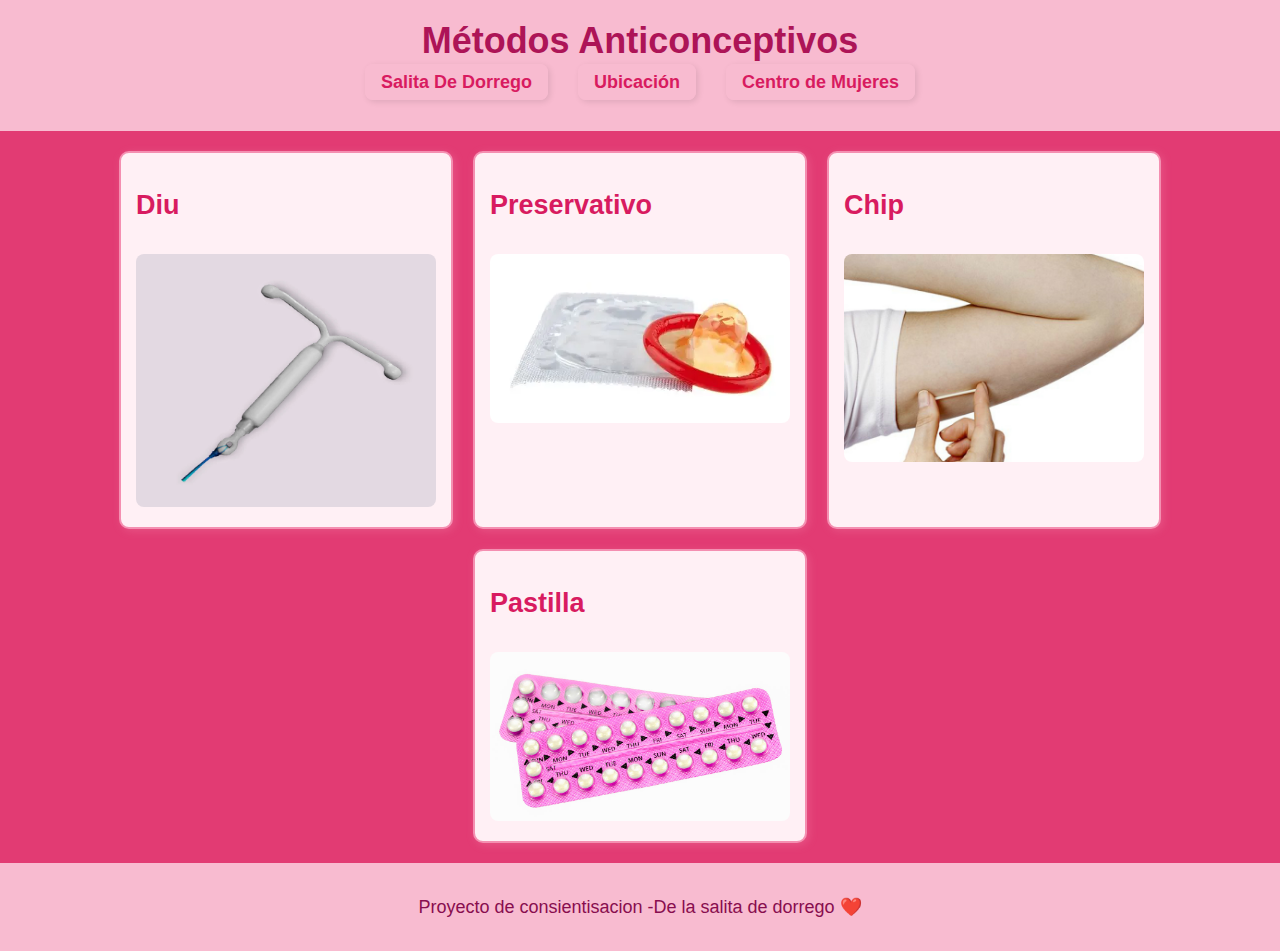
<file: index.html>
<!DOCTYPE html>
<html lang="es">
<head>
  <meta charset="UTF-8" />
  <meta name="viewport" content="width=device-width, initial-scale=1" />
  <title>Métodos Anticonceptivos</title>
  <link rel="stylesheet" href="estilo.css" />
</head>
<body>
  <header>
  <h1>Métodos Anticonceptivos</h1>
  <nav class="menu-navegacion">
    <ul>
      <li><a href="salita.html">Salita De Dorrego</a></li>
      <li><a href="ubicacion.html">Ubicación</a></li>
      <li><a href="salita.html">Centro de Mujeres</a></li>

    </ul>
  </nav>
</header>
  <main>
    <div class="contenedor-tarjetas">
      <div class="tarjeta">
        <h2><a href="diu.html">Diu</a></h2>
        <img src="img/diu.jpg" alt="diu">
      </div>
      <div class="tarjeta">
        <h2> <a href="condon.html">Preservativo</a></h2>
        <img src="img/condon.webp" alt="condon">
      </div>
      <div class="tarjeta">
        <h2> <a href="chip.html">Chip</a></h2>
         <img src="img/chip.jpg" alt="chip">
      </div>
      <div class="tarjeta">
        <h2> <a href="chip.html">Pastilla</a></h2>
        <img src="img/pastillas.jpeg" alt="Pastilla anticonceptiva">
      </div>

    </div>
  </main>

  <footer>
    <p>Proyecto de consientisacion -De la salita de dorrego ❤️</p>
  </footer>
</body>
</html>
</file>
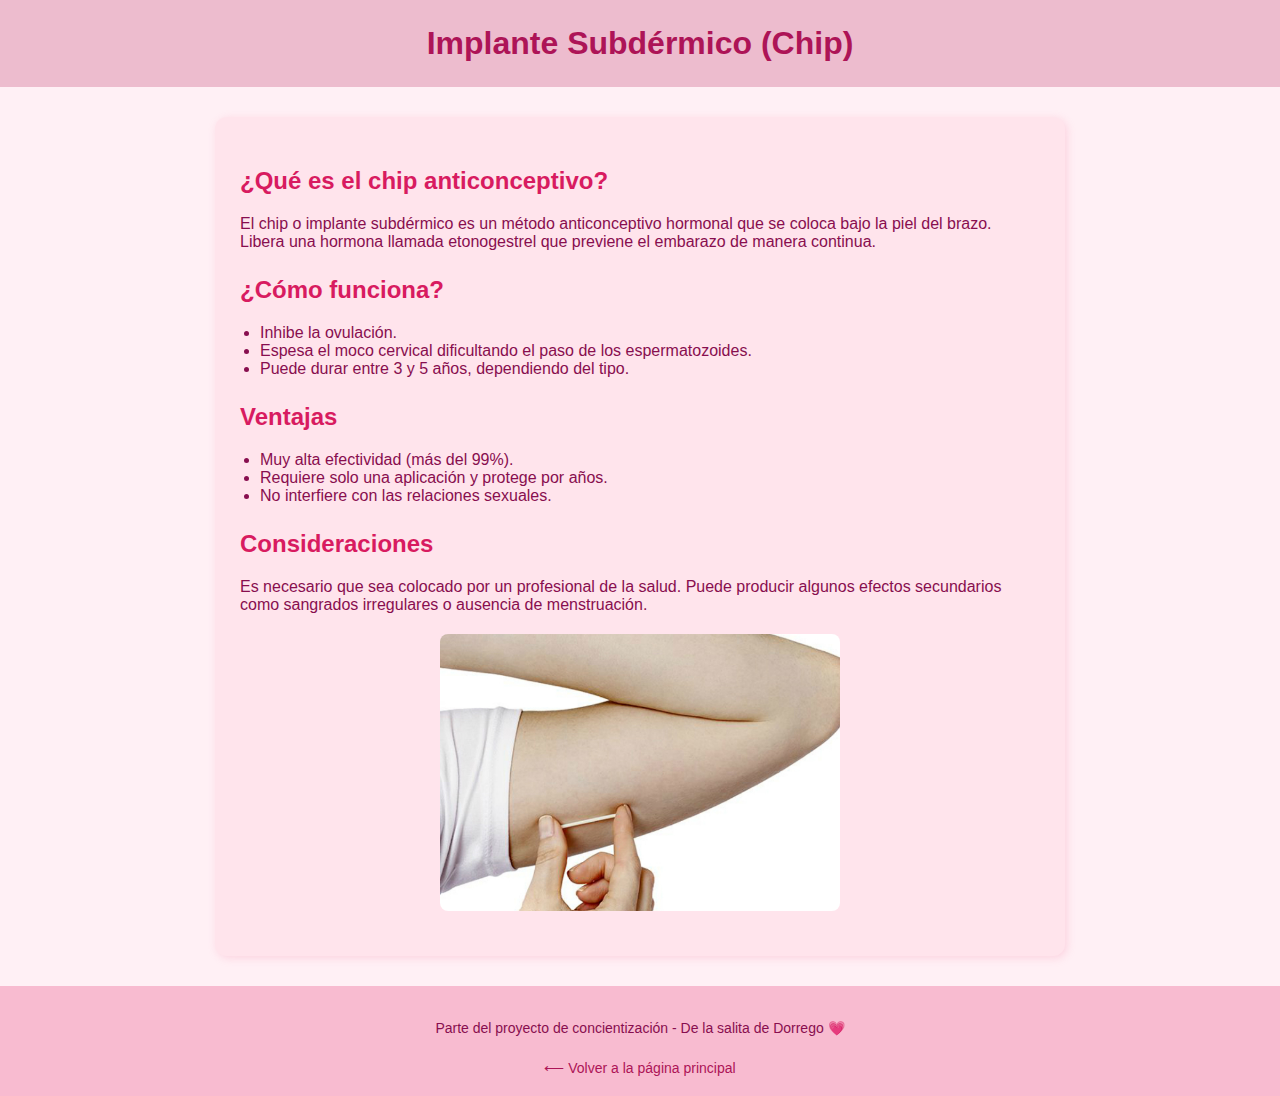
<file: chip.html>
<!DOCTYPE html>
<html lang="es">
<head>
  <meta charset="UTF-8" />
  <meta name="viewport" content="width=device-width, initial-scale=1" />
  <title>Chip - Método Anticonceptivo</title>
  <link rel="stylesheet" href="estilo2.css" />
</head>
<body>
  <header>
    <h1>Implante Subdérmico (Chip)</h1>
  </header>

  <main>
    <section class="info">
      <h2>¿Qué es el chip anticonceptivo?</h2>
      <p>El chip o implante subdérmico es un método anticonceptivo hormonal que se coloca bajo la piel del brazo. Libera una hormona llamada etonogestrel que previene el embarazo de manera continua.</p>

      <h2>¿Cómo funciona?</h2>
      <ul>
        <li>Inhibe la ovulación.</li>
        <li>Espesa el moco cervical dificultando el paso de los espermatozoides.</li>
        <li>Puede durar entre 3 y 5 años, dependiendo del tipo.</li>
      </ul>

      <h2>Ventajas</h2>
      <ul>
        <li>Muy alta efectividad (más del 99%).</li>
        <li>Requiere solo una aplicación y protege por años.</li>
        <li>No interfiere con las relaciones sexuales.</li>
      </ul>

      <h2>Consideraciones</h2>
      <p>Es necesario que sea colocado por un profesional de la salud. Puede producir algunos efectos secundarios como sangrados irregulares o ausencia de menstruación.</p>

      <img src="img/chip.jpg" alt="Implante anticonceptivo subdérmico">
    </section>
  </main>

  <footer>
    <p>Parte del proyecto de concientización - De la salita de Dorrego 💗</p>
    <a href="index.html">⟵ Volver a la página principal</a>
  </footer>
</body>
</html>
</file>
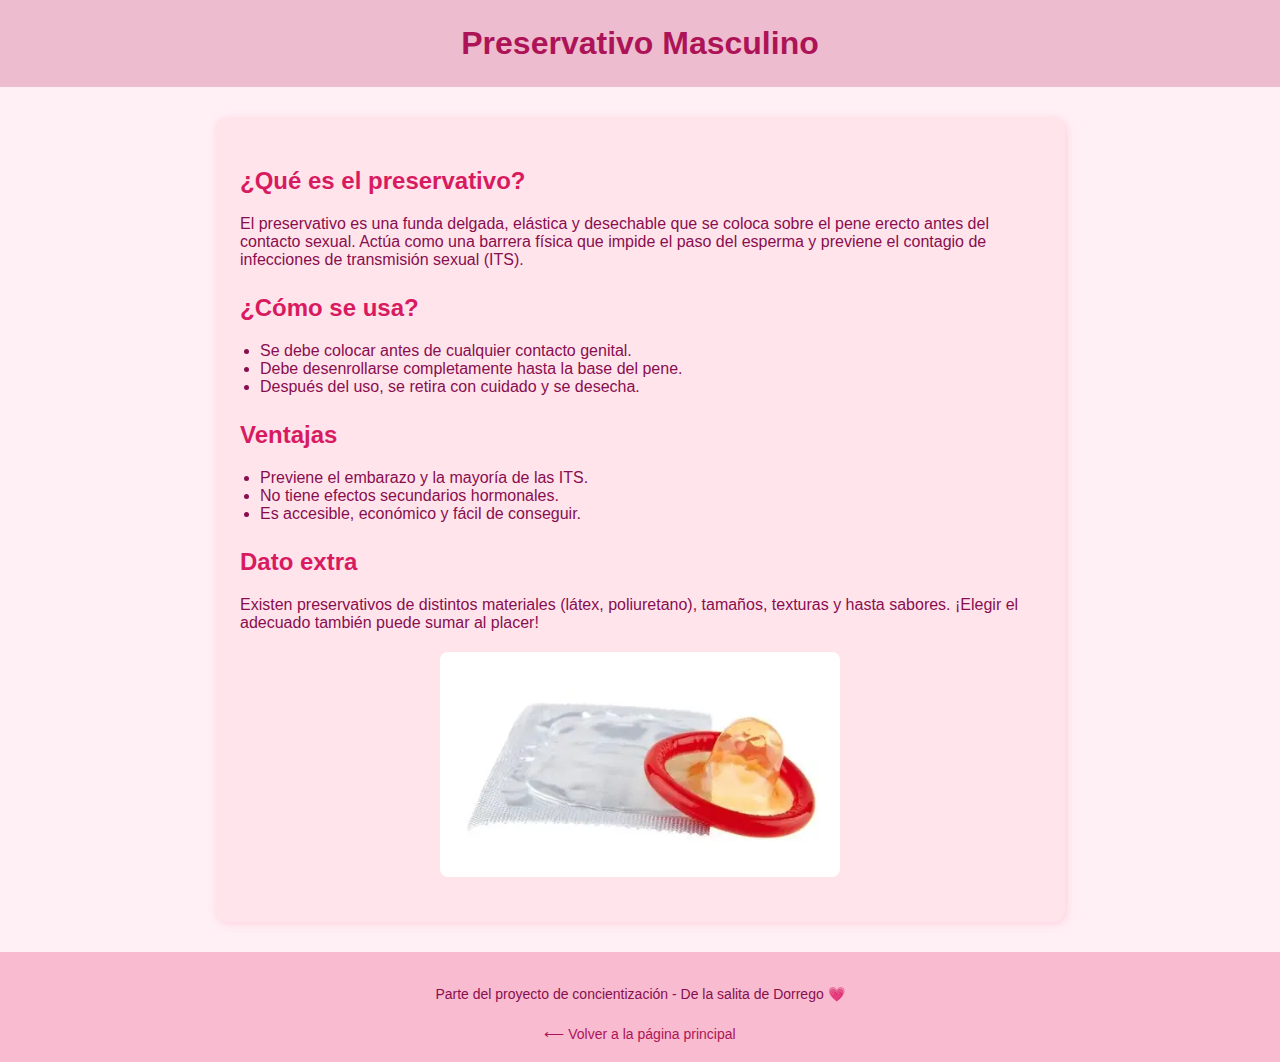
<file: condon.html>
<!DOCTYPE html>
<html lang="es">
<head>
  <meta charset="UTF-8" />
  <meta name="viewport" content="width=device-width, initial-scale=1" />
  <title>Preservativo - Método Anticonceptivo</title>
  <link rel="stylesheet" href="estilo2.css" />
</head>
<body>
  <header>
    <h1>Preservativo Masculino</h1>
  </header>

  <main>
    <section class="info">
      <h2>¿Qué es el preservativo?</h2>
      <p>El preservativo es una funda delgada, elástica y desechable que se coloca sobre el pene erecto antes del contacto sexual. Actúa como una barrera física que impide el paso del esperma y previene el contagio de infecciones de transmisión sexual (ITS).</p>

      <h2>¿Cómo se usa?</h2>
      <ul>
        <li>Se debe colocar antes de cualquier contacto genital.</li>
        <li>Debe desenrollarse completamente hasta la base del pene.</li>
        <li>Después del uso, se retira con cuidado y se desecha.</li>
      </ul>

      <h2>Ventajas</h2>
      <ul>
        <li>Previene el embarazo y la mayoría de las ITS.</li>
        <li>No tiene efectos secundarios hormonales.</li>
        <li>Es accesible, económico y fácil de conseguir.</li>
      </ul>

      <h2>Dato extra</h2>
      <p>Existen preservativos de distintos materiales (látex, poliuretano), tamaños, texturas y hasta sabores. ¡Elegir el adecuado también puede sumar al placer!</p>

      <img src="img/condon.webp" alt="Preservativo masculino">
    </section>
  </main>

  <footer>
    <p>Parte del proyecto de concientización - De la salita de Dorrego 💗</p>
    <a href="index.html">⟵ Volver a la página principal</a>
  </footer>
</body>
</html>
</file>
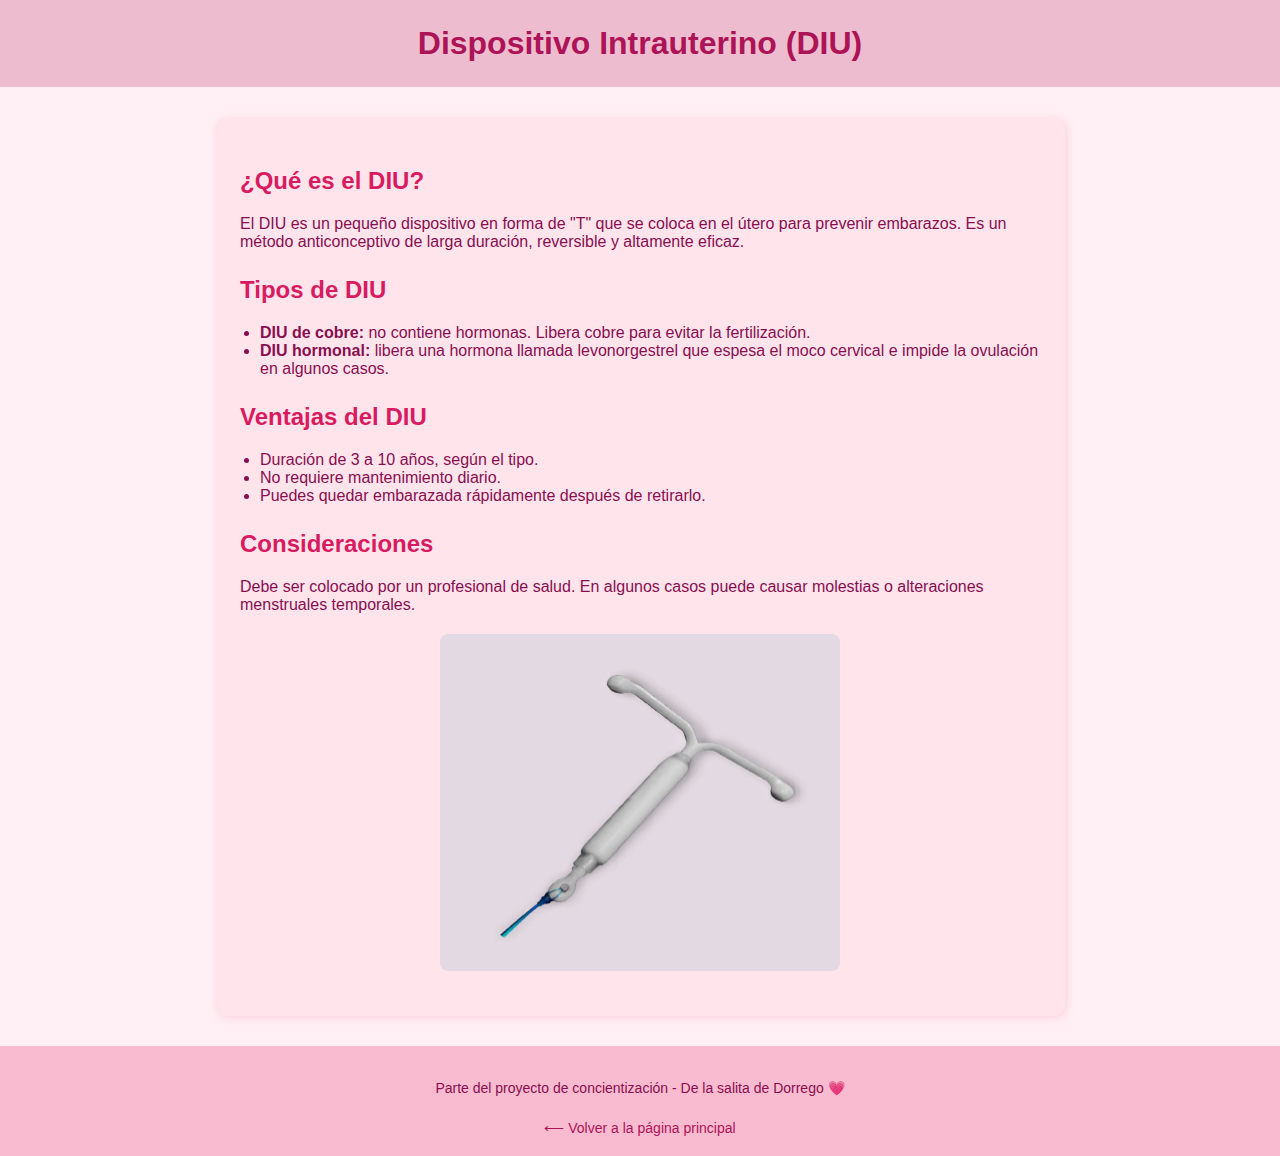
<file: diu.html>
<!DOCTYPE html>
<html lang="es">
<head>
  <meta charset="UTF-8" />
  <meta name="viewport" content="width=device-width, initial-scale=1" />
  <title>DIU - Método Anticonceptivo</title>
  <link rel="stylesheet" href="estilo2.css" />
</head>
<body>
  <header>
    <h1>Dispositivo Intrauterino (DIU)</h1>
  </header>

  <main>
    <section class="info">
      <h2>¿Qué es el DIU?</h2>
      <p>El DIU es un pequeño dispositivo en forma de "T" que se coloca en el útero para prevenir embarazos. Es un método anticonceptivo de larga duración, reversible y altamente eficaz.</p>

      <h2>Tipos de DIU</h2>
      <ul>
        <li><strong>DIU de cobre:</strong> no contiene hormonas. Libera cobre para evitar la fertilización.</li>
        <li><strong>DIU hormonal:</strong> libera una hormona llamada levonorgestrel que espesa el moco cervical e impide la ovulación en algunos casos.</li>
      </ul>

      <h2>Ventajas del DIU</h2>
      <ul>
        <li>Duración de 3 a 10 años, según el tipo.</li>
        <li>No requiere mantenimiento diario.</li>
        <li>Puedes quedar embarazada rápidamente después de retirarlo.</li>
      </ul>

      <h2>Consideraciones</h2>
      <p>Debe ser colocado por un profesional de salud. En algunos casos puede causar molestias o alteraciones menstruales temporales.</p>

      <img src="img/diu.jpg" alt="Ilustración del DIU">
    </section>
  </main>

  <footer>
    <p>Parte del proyecto de concientización - De la salita de Dorrego 💗</p>
    <a href="index.html">⟵ Volver a la página principal</a>
  </footer>
</body>
</html>
</file>
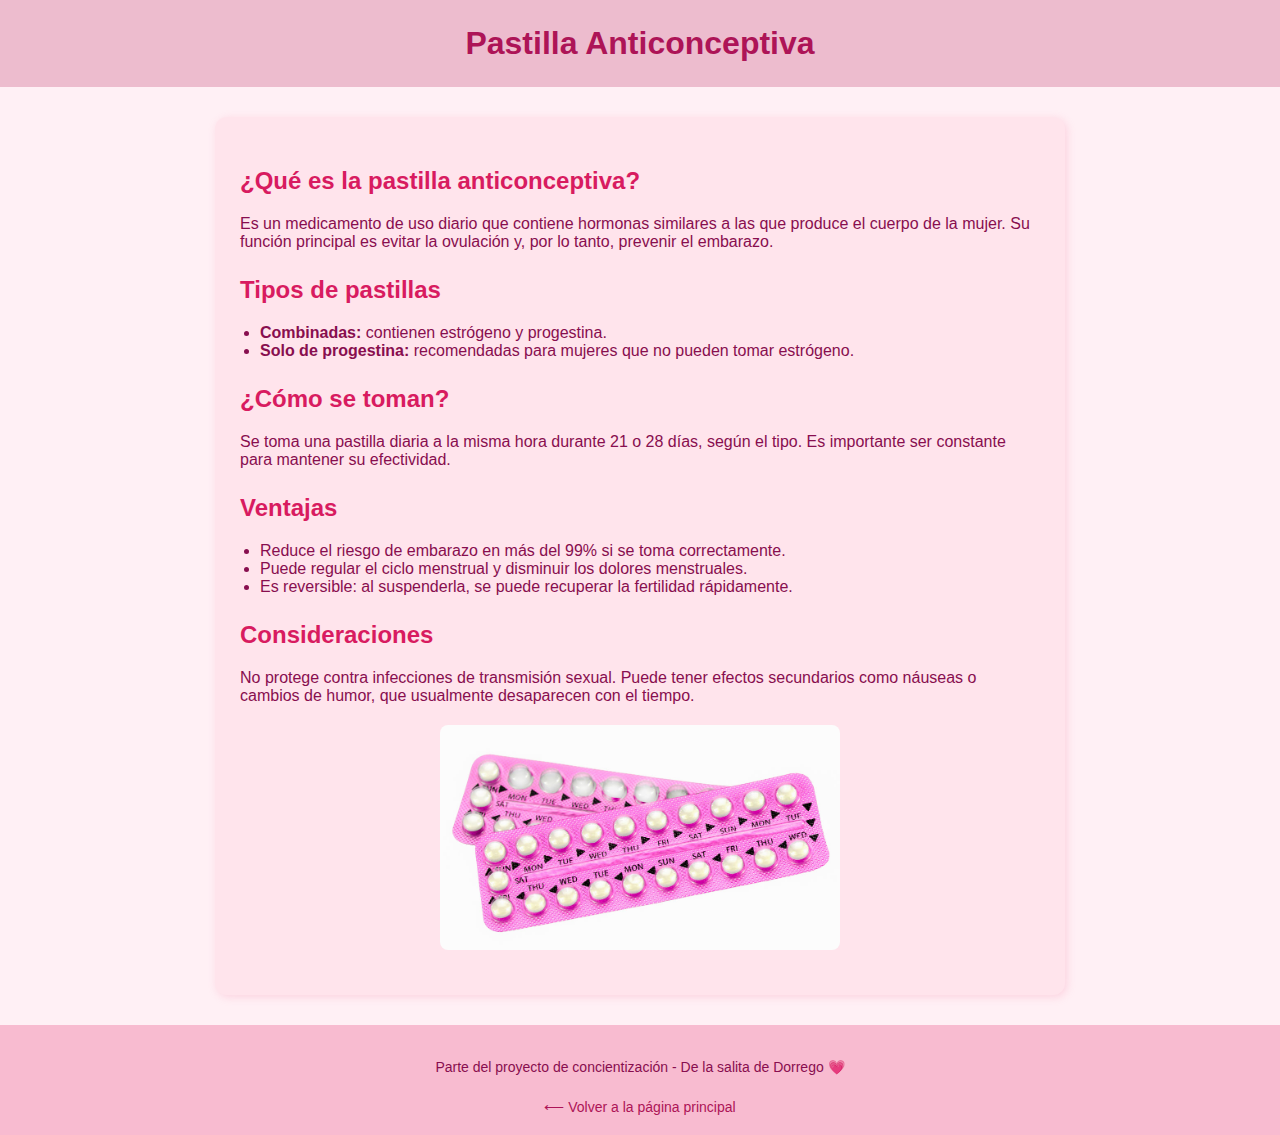
<file: pastilla.html>
<!DOCTYPE html>
<html lang="es">
<head>
  <meta charset="UTF-8" />
  <meta name="viewport" content="width=device-width, initial-scale=1" />
  <title>Pastilla Anticonceptiva</title>
  <link rel="stylesheet" href="estilo2.css" />
</head>
<body>
  <header>
    <h1>Pastilla Anticonceptiva</h1>
  </header>

  <main>
    <section class="info">
      <h2>¿Qué es la pastilla anticonceptiva?</h2>
      <p>Es un medicamento de uso diario que contiene hormonas similares a las que produce el cuerpo de la mujer. Su función principal es evitar la ovulación y, por lo tanto, prevenir el embarazo.</p>

      <h2>Tipos de pastillas</h2>
      <ul>
        <li><strong>Combinadas:</strong> contienen estrógeno y progestina.</li>
        <li><strong>Solo de progestina:</strong> recomendadas para mujeres que no pueden tomar estrógeno.</li>
      </ul>

      <h2>¿Cómo se toman?</h2>
      <p>Se toma una pastilla diaria a la misma hora durante 21 o 28 días, según el tipo. Es importante ser constante para mantener su efectividad.</p>

      <h2>Ventajas</h2>
      <ul>
        <li>Reduce el riesgo de embarazo en más del 99% si se toma correctamente.</li>
        <li>Puede regular el ciclo menstrual y disminuir los dolores menstruales.</li>
        <li>Es reversible: al suspenderla, se puede recuperar la fertilidad rápidamente.</li>
      </ul>

      <h2>Consideraciones</h2>
      <p>No protege contra infecciones de transmisión sexual. Puede tener efectos secundarios como náuseas o cambios de humor, que usualmente desaparecen con el tiempo.</p>

      <img src="img/pastillas.jpeg" alt="Pastilla anticonceptiva">
    </section>
  </main>

  <footer>
    <p>Parte del proyecto de concientización - De la salita de Dorrego 💗</p>
    <a href="index.html">⟵ Volver a la página principal</a>
  </footer>
</body>
</html>
</file>
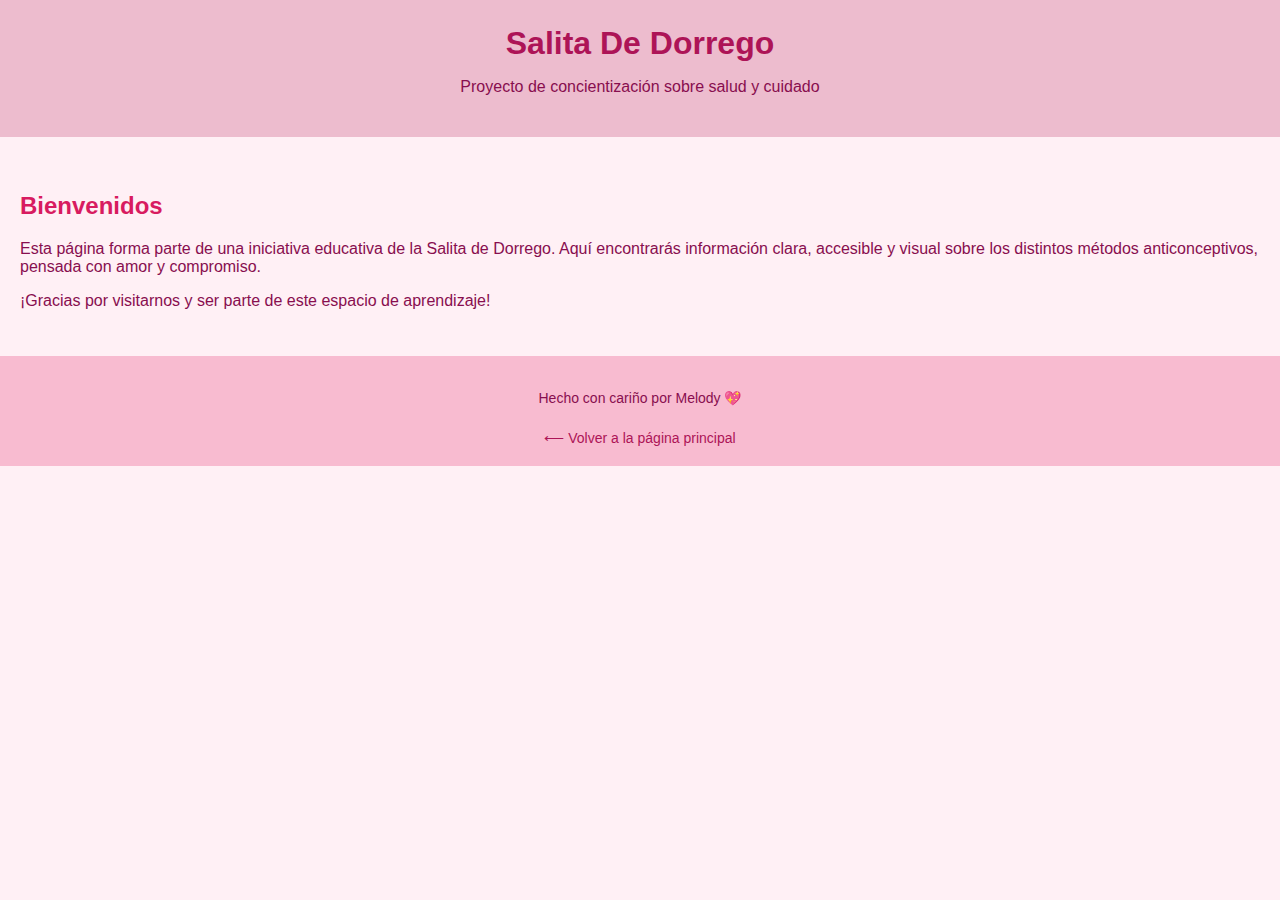
<file: salita.html>
<!DOCTYPE html>
<html lang="es">
<head>
  <meta charset="UTF-8" />
  <meta name="viewport" content="width=device-width, initial-scale=1" />
  <title>Salita De Dorrego</title>
  <link rel="stylesheet" href="estilo2.css" />
</head>
<body>
  <header class="me">
    <h1>Salita De Dorrego</h1>
    <p class="subtitulo">Proyecto de concientización sobre salud y cuidado</p>
  </header>

  <main>
    <section class="bienvenida">
      <h2>Bienvenidos</h2>
      <p>Esta página forma parte de una iniciativa educativa de la Salita de Dorrego. Aquí encontrarás información clara, accesible y visual sobre los distintos métodos anticonceptivos, pensada con amor y compromiso.</p>
      <p>¡Gracias por visitarnos y ser parte de este espacio de aprendizaje!</p>
    </section>
  </main>

  <footer>
    <p>Hecho con cariño por Melody 💖</p>
     <a href="index.html">⟵ Volver a la página principal</a>
  </footer>
</body>
</html>
</file>
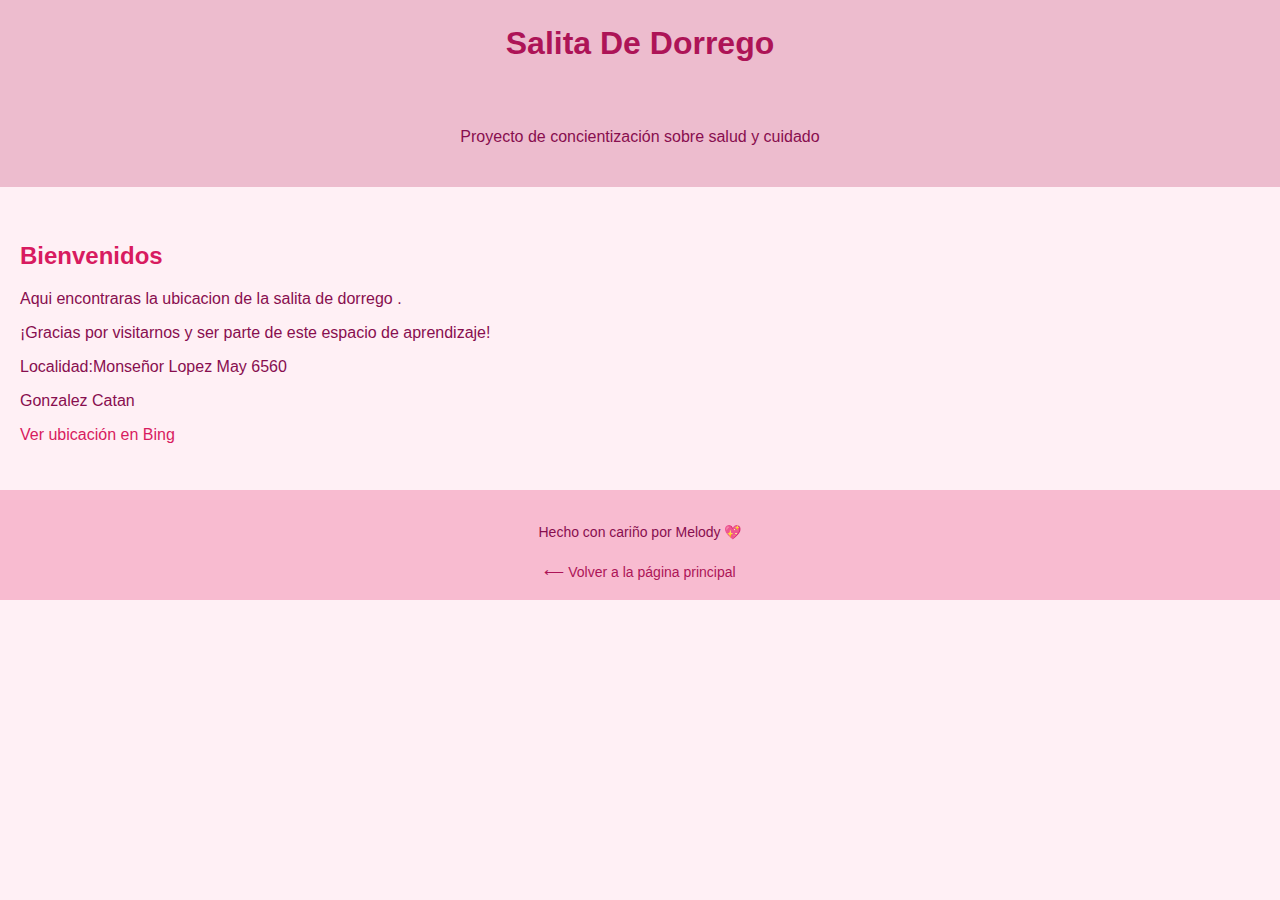
<file: ubicacion.html>
<!DOCTYPE html>
<html lang="en">
<head>
    <meta charset="UTF-8">
    <meta name="viewport" content="width=device-width, initial-scale=1.0">
    <title>Document</title>
    <link rel="stylesheet" href="estilo2.css">
</head>
<body>
   <center><h1>Salita De Dorrego</h1></center>
    <center><p class="subtitulo">Proyecto de concientización sobre salud y cuidado</p></center>
  </header>

  <main>
    <section class="bienvenida">
      <h2>Bienvenidos</h2>
      <p>Aqui encontraras la ubicacion de la salita de dorrego .</p>
      <p>¡Gracias por visitarnos y ser parte de este espacio de aprendizaje!</p>
      <p>Localidad:Monseñor Lopez May 6560</p>
      <p>Gonzalez Catan</p>
    <p></p><a href="https://www.bing.com/search?q=ubicacion+de+la+salita+de+dorrego&qs=HS&pq=u&sc=12-1&cvid=0539B31D715F4832975FE25B06BA53D8&FORM=QBRE&sp=1&ghc=1&lq=0" target="_blank">
    Ver ubicación en Bing
    </a></p>
    </section>
  </main>

  <footer>
    <p>Hecho con cariño por Melody 💖</p>
     <a href="index.html">⟵ Volver a la página principal</a>
  </footer>
</body>
</html>
</file>
<file: estilo.css>
body {
  font-family: 'Segoe UI', sans-serif;
  background-color: #e23b73;
  color: #880E4F;
  margin: 0;
  padding: 0;
}

header {
  background-color: #F8BBD0;
  padding: 20px;
  text-align: center;
}

h1 {
  margin: 0;
  color: #AD1457;
}

main {
  padding: 20px;
}

.contenedor-tarjetas {
  display: flex;
  flex-wrap: wrap;
  gap: 20px;
  justify-content: center;
}

.tarjeta {
  background-color: #FFF0F5;
  border: 2px solid #F48FB1;
  border-radius: 10px;
  padding: 15px;
  box-shadow: 2px 2px 8px rgba(244, 143, 177, 0.3);
  width: 300px;
  
}
.tarjeta img {
  width: 100%;
  border-radius: 8px;
  margin-top: 10px;
}

h2 {
  color: #D81B60;
}

footer {
  background-color: #F8BBD0;
  text-align: center;
  padding: 15px;
  color: #880E4F;
}
 a{
  color: #D81B60; 
  text-decoration: none;
}

a:hover {
  text-decoration: underline;
  color: #AD1457;
}
.boton-menu {
  text-align: center;
  margin-bottom: 20px;
}

.boton-menu a {
  display: inline-block;
  background-color: #F48FB1;
  color: white;
  padding: 10px 20px;
  border-radius: 8px;
  text-decoration: none;
  font-weight: bold;
  box-shadow: 2px 2px 6px rgba(0, 0, 0, 0.1);
  transition: background-color 0.3s ease;
}

body {
  font-family: 'Segoe UI', sans-serif;
  font-size: clamp(14px, 2vw, 18px);
  background-color: #e23b73;
  color: #880E4F;
  margin: 0;
  padding: 0;
}
@media (max-width: 480px) {
  body {
    font-size: 14px;
  }

  h1 {
    font-size: 24px;
  }
  h2 {
    font-size: 18px;
  }
}
@media (width<= 800px) {
  body {
    font-size: 15px;
  }

  h1 {
    font-size: 30px;
  }
  h2 {
    font-size: 22px;
  }
}.menu-navegacion ul {
  list-style: none;
  padding: 0;
  margin-top: 10px;
  display: flex;
  justify-content: center;
  gap: 30px;
}

.menu-navegacion a {
  text-decoration: none;
  font-weight: bold;
  color: #D81B60;
  background-color: #F8BBD0;
  padding: 8px 16px;
  border-radius: 8px;
  transition: background-color 0.3s ease;
  box-shadow: 2px 2px 6px rgba(0, 0, 0, 0.1);
}

.menu-navegacion a:hover {
  background-color: #EC407A;
  color: white;
}
</file>
<file: estilo2.css>
body {
  font-family: 'Segoe UI', sans-serif;
  background-color: #FFF0F5;
  color: #880E4F;
  margin: 0;
  padding: 0;
}

header {
  background-color: #edbcce;
  text-align: center;
  padding: 25px;
}

h1 {
  margin: 0;
  color: #AD1457;
}

main {
  padding: 30px 20px;
}

.info {
  max-width: 800px;
  margin: 0 auto;
  background-color: #FFE4EC;
  border-radius: 12px;
  padding: 25px;
  box-shadow: 2px 2px 8px rgba(244, 143, 177, 0.3);
}

h2 {
  color: #D81B60;
  margin-top: 25px;
}

ul {
  padding-left: 20px;
}

img {
  width: 100%;
  max-width: 400px;
  display: block;
  margin: 20px auto;
  border-radius: 8px;
}

footer {
  background-color: #F8BBD0;
  text-align: center;
  padding: 20px;
  color: #880E4F;
  font-size: 14px;
}

footer a {
  display: inline-block;
  margin-top: 10px;
  color: #AD1457;
  text-decoration: none;
}

footer a:hover {
  text-decoration: underline;
}
center{
  background-color: #edbcce;
  text-align: center;
  padding: 25px;
}
a{
  color: #D81B60; 
  text-decoration: none;
}
</file>
